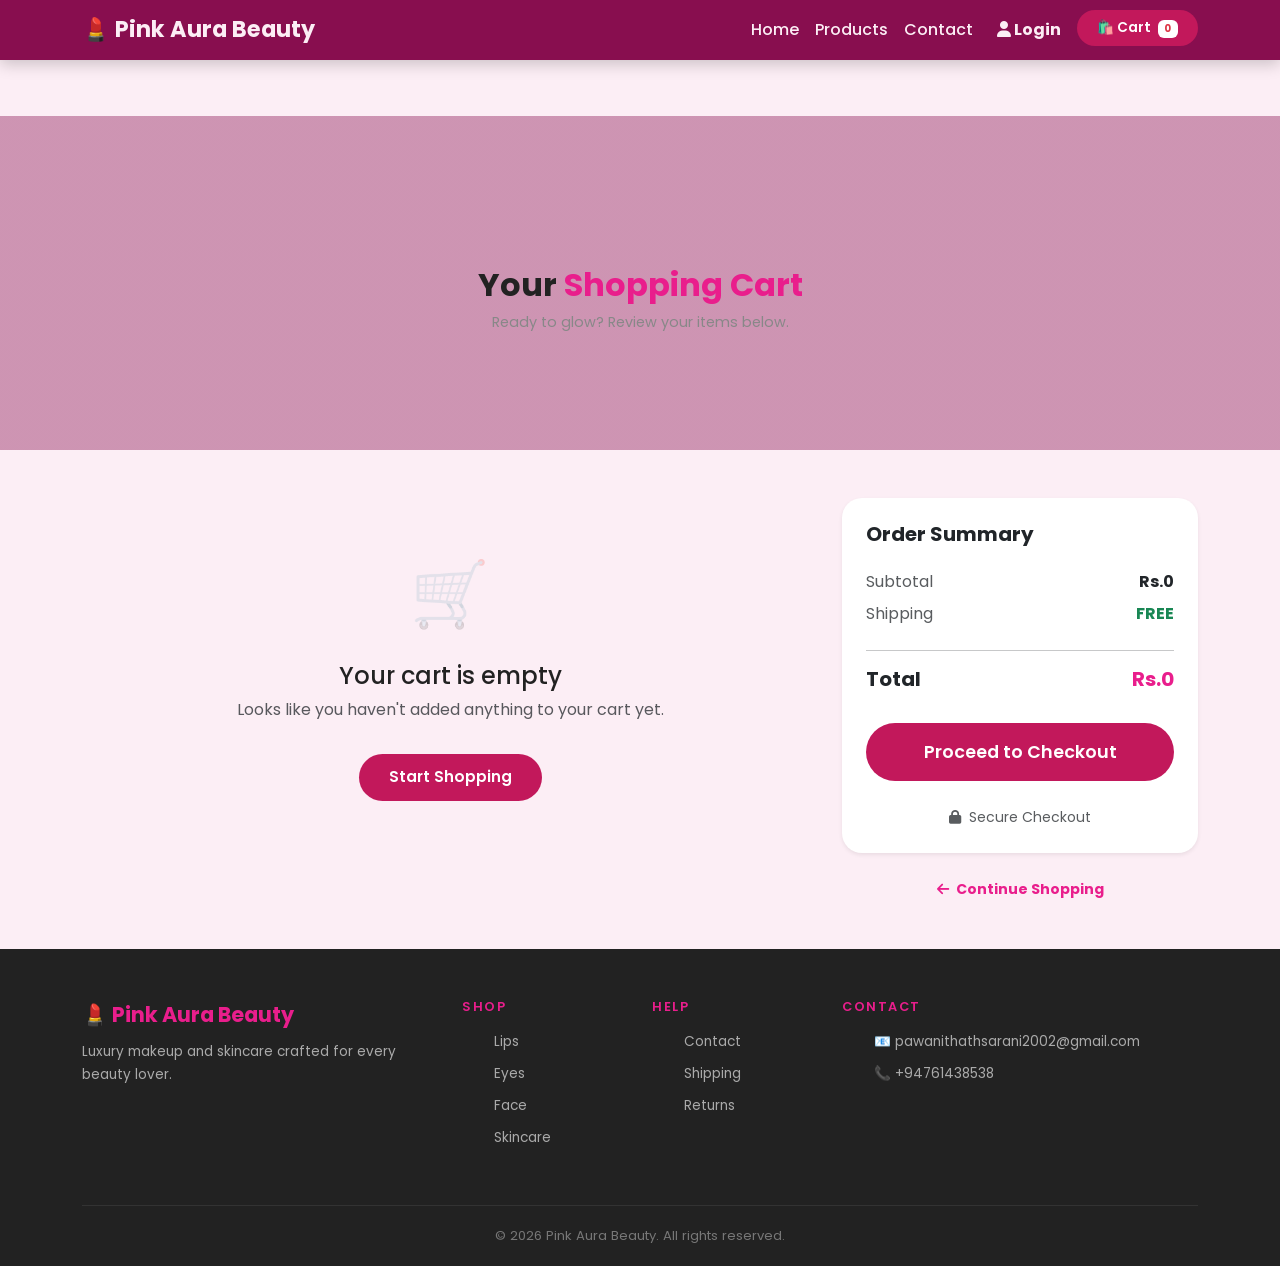
<file: cart.html>
<!DOCTYPE html>
<html lang="en">

<head>
    <meta charset="UTF-8" />
    <meta name="viewport" content="width=device-width, initial-scale=1.0" />
    <meta name="description" content="Review your Pink Aura Beauty shopping cart and proceed to checkout." />
    <title>Shopping Cart | Pink Aura Beauty</title>
    <link href="https://cdn.jsdelivr.net/npm/bootstrap@5.3.2/dist/css/bootstrap.min.css" rel="stylesheet" />
    <link rel="stylesheet" href="https://cdnjs.cloudflare.com/ajax/libs/font-awesome/6.5.0/css/all.min.css" />
    <link rel="stylesheet" href="css/styles.css" />
</head>

<body style="background-color: #fceef5;">

    <!-- NAVBAR -->
    <nav class="navbar navbar-expand-lg sticky-top">
        <div class="container">
            <a class="navbar-brand" href="index.html">💄 Pink Aura Beauty</a>
            <button class="navbar-toggler" type="button" data-bs-toggle="collapse" data-bs-target="#nav">
                <span class="navbar-toggler-icon"></span>
            </button>
            <div class="collapse navbar-collapse" id="nav">
                <ul class="navbar-nav ms-auto mb-2 mb-lg-0">
                    <li class="nav-item"><a class="nav-link" href="index.html">Home</a></li>
                    <li class="nav-item"><a class="nav-link" href="products.html">Products</a></li>
                    <li class="nav-item"><a class="nav-link" href="contact.html">Contact</a></li>
                    <li class="nav-item ms-2">
                        <a href="cart.html" class="btn-pink active" style="padding:8px 20px; font-size:0.85rem;">
                            🛍️ Cart <span id="cartCount" class="badge bg-white text-danger ms-1">0</span>
                        </a>
                    </li>
                </ul>
            </div>
        </div>
    </nav>

    <!-- PAGE HERO -->
    <div class="page-hero text-center"
        style="padding: 150px 0 100px; background: linear-gradient(rgba(136, 14, 79, 0.4), rgba(136, 14, 79, 0.4)), url('https://images.unsplash.com/photo-1512496015851-a90fb38ba796?q=80&w=2000&auto=format&fit=crop'); background-size: cover; background-position: center;">
        <div class="container">
            <h1>Your <span>Shopping Cart</span></h1>
            <p>Ready to glow? Review your items below.</p>
        </div>
    </div>

    <!-- CART CONTENT -->
    <section class="py-5">
        <div class="container">
            <!-- View 1: Cart Items -->
            <div id="cartMainView">
                <div class="row g-4">
                    <!-- Items List -->
                    <div class="col-lg-8">
                        <div id="fullCartItems">
                            <!-- Items injected here by JS -->
                        </div>
                    </div>

                    <!-- Order Summary -->
                    <div class="col-lg-4">
                        <div class="card border-0 shadow-sm p-4" style="border-radius: 20px;">
                            <h5 class="mb-4 fw-bold">Order Summary</h5>
                            <div class="d-flex justify-content-between mb-2">
                                <span class="text-muted">Subtotal</span>
                                <span id="pageSubtotal" class="fw-bold">Rs.0</span>
                            </div>
                            <div class="d-flex justify-content-between mb-2">
                                <span class="text-muted">Shipping</span>
                                <span class="text-success fw-bold">FREE</span>
                            </div>
                            <hr>
                            <div class="d-flex justify-content-between mb-4">
                                <span class="h5 mb-0 fw-bold">Total</span>
                                <span id="pageTotal" class="h5 mb-0 fw-bold text-pink">Rs.0</span>
                            </div>
                            <button class="btn-pink w-100 py-3 mt-2" style="font-size: 1.1rem;"
                                onclick="showCheckout()">Proceed to Checkout</button>
                            <div class="mt-4 text-center">
                                <small class="text-muted"><i class="fas fa-lock me-1"></i> Secure Checkout</small>
                            </div>
                        </div>

                        <div class="mt-4 text-center">
                            <a href="products.html" class="text-pink text-decoration-none small fw-bold">
                                <i class="fas fa-arrow-left me-1"></i> Continue Shopping
                            </a>
                        </div>
                    </div>
                </div>
            </div>

            <!-- View 2: Checkout Form (Initially Hidden) -->
            <div id="checkoutView" class="d-none animate__animated animate__fadeIn">
                <div class="row g-4">
                    <div class="col-lg-8">
                        <div class="card border-0 shadow-sm p-4" style="border-radius: 20px;">
                            <h5 class="mb-4 fw-bold"><i class="fas fa-truck me-2"></i> Shipping Details</h5>
                            <form id="checkoutForm">
                                <div class="row g-3 mb-3">
                                    <div class="col-md-6">
                                        <label class="form-label small fw-600">Full Name *</label>
                                        <input type="text" class="form-control" required style="border-radius: 10px;">
                                    </div>
                                    <div class="col-md-6">
                                        <label class="form-label small fw-600">Phone Number *</label>
                                        <input type="tel" class="form-control" required style="border-radius: 10px;">
                                    </div>
                                </div>
                                <div class="mb-3">
                                    <label class="form-label small fw-600">Delivery Address *</label>
                                    <textarea class="form-control" rows="3" required
                                        style="border-radius: 10px;"></textarea>
                                </div>
                                <div class="row g-3 mb-4">
                                    <div class="col-md-6">
                                        <label class="form-label small fw-600">City *</label>
                                        <input type="text" class="form-control" required style="border-radius: 10px;">
                                    </div>
                                    <div class="col-md-6">
                                        <label class="form-label small fw-600">Postal Code</label>
                                        <input type="text" class="form-control" style="border-radius: 10px;">
                                    </div>
                                </div>

                                <h5 class="mb-4 fw-bold mt-5"><i class="fas fa-credit-card me-2"></i> Payment Method
                                </h5>
                                <div class="payment-options">
                                    <div class="form-check border p-3 mb-2"
                                        style="border-radius: 10px; cursor: pointer;">
                                        <input class="form-check-input ms-0 me-3" type="radio" name="payMethod" id="cod"
                                            checked>
                                        <label class="form-check-label w-100" for="cod">
                                            <strong>Cash on Delivery (COD)</strong>
                                            <div class="small text-muted">Pay when you receive your order.</div>
                                        </label>
                                    </div>
                                    <div class="form-check border p-3 mb-2"
                                        style="border-radius: 10px; cursor: pointer; opacity: 0.6;">
                                        <input class="form-check-input ms-0 me-3" type="radio" name="payMethod"
                                            id="card" disabled>
                                        <label class="form-check-label w-100" for="card">
                                            <strong>Credit / Debit Card</strong>
                                            <div class="small text-muted">Coming soon! Secure online payment.</div>
                                        </label>
                                    </div>
                                </div>
                            </form>
                        </div>
                    </div>

                    <div class="col-lg-4">
                        <div class="card border-0 shadow-sm p-4 sticky-top" style="border-radius: 20px; top: 100px;">
                            <h5 class="mb-4 fw-bold">Confirm Order</h5>
                            <div class="order-preview mb-3" id="checkoutPreview">
                                <!-- Minimal preview here -->
                            </div>
                            <div class="d-flex justify-content-between mb-4 border-top pt-3">
                                <span class="h5 mb-0 fw-bold">Total to Pay</span>
                                <span id="checkoutTotal" class="h5 mb-0 fw-bold text-pink">Rs.0</span>
                            </div>
                            <button class="btn-pink w-100 py-3 mt-2" style="font-size: 1.1rem;"
                                onclick="placeOrder()">Place Order (COD)</button>
                            <button class="btn btn-link text-muted w-100 mt-2 text-decoration-none small"
                                onclick="hideCheckout()">
                                <i class="fas fa-arrow-left me-1"></i> Back to Cart
                            </button>
                        </div>
                    </div>
                </div>
            </div>

            <!-- View 3: Success Message (Initially Hidden) -->
            <div id="orderSuccessView" class="d-none animate__animated animate__fadeInUp">
                <div class="card border-0 shadow-lg p-5 text-center mx-auto"
                    style="border-radius: 30px; max-width: 600px; background: linear-gradient(145deg, #ffffff, #fff5f8);">
                    <div class="order-success-icon-wrap mb-4">
                        <div class="checkmark-circle">
                            <div class="background"></div>
                            <div class="checkmark draw"></div>
                        </div>
                    </div>
                    <h2 class="fw-bold mb-3" style="color: #333;">Order <span class="text-pink">Confirmed!</span></h2>
                    <p class="text-muted mb-4 px-md-5">Thank you for your choice! Your beauty essentials are being
                        prepared with love and will be with you soon.</p>

                    <div class="order-id-box p-3 mb-4 d-inline-block mx-auto"
                        style="background: rgba(233, 30, 140, 0.05); border: 1px dashed #e91e8c; border-radius: 12px;">
                        <span class="text-muted small d-block mb-1">Order Tracking ID</span>
                        <h5 class="mb-0 fw-bold text-pink" id="displayOrderId">#PAB-00000</h5>
                    </div>

                    <div class="success-actions mt-2 d-flex flex-column gap-3 align-items-center">
                        <a href="index.html" class="btn-pink px-5 py-3 w-100"
                            style="font-size: 1.1rem; border-radius: 15px;">Continue Shopping</a>
                    </div>
                </div>
            </div>

        </div>
    </section>


    <!-- FOOTER -->
    <footer>
        <div class="container">
            <div class="row g-4">
                <div class="col-lg-4">
                    <div class="brand">💄 Pink Aura Beauty</div>
                    <p>Luxury makeup and skincare crafted for every beauty lover.</p>
                </div>
                <div class="col-6 col-lg-2">
                    <h6>Shop</h6>
                    <ul>
                        <li><a href="products.html?cat=lips">Lips</a></li>
                        <li><a href="products.html?cat=eyes">Eyes</a></li>
                        <li><a href="products.html?cat=face">Face</a></li>
                        <li><a href="products.html?cat=skincare">Skincare</a></li>
                    </ul>
                </div>
                <div class="col-6 col-lg-2">
                    <h6>Help</h6>
                    <ul>
                        <li><a href="contact.html">Contact</a></li>
                        <li><a href="contact.html">Shipping</a></li>
                        <li><a href="contact.html">Returns</a></li>
                    </ul>
                </div>
                <div class="col-12 col-lg-4">
                    <h6>Contact</h6>
                    <ul>
                        <li><a href="mailto:pawanithathsarani2002@gmail.com">📧 pawanithathsarani2002@gmail.com</a></li>
                        <li><a href="tel:+94761438538">📞 +94761438538</a></li>
                    </ul>
                </div>
            </div>
            <div class="footer-bottom">© 2026 Pink Aura Beauty. All rights reserved.</div>
        </div>
    </footer>

    <!-- Toast for JS feedback -->
    <div class="toast-wrap">
        <div class="my-toast" id="toast">
            <div class="tick">✓</div>
            <span id="toastMsg">Action successful!</span>
        </div>
    </div>

    <!-- Scripts -->
    <script src="https://cdn.jsdelivr.net/npm/bootstrap@5.3.2/dist/js/bootstrap.bundle.min.js"></script>
    <script src="js/script.js"></script>
</body>

</html>
</file>
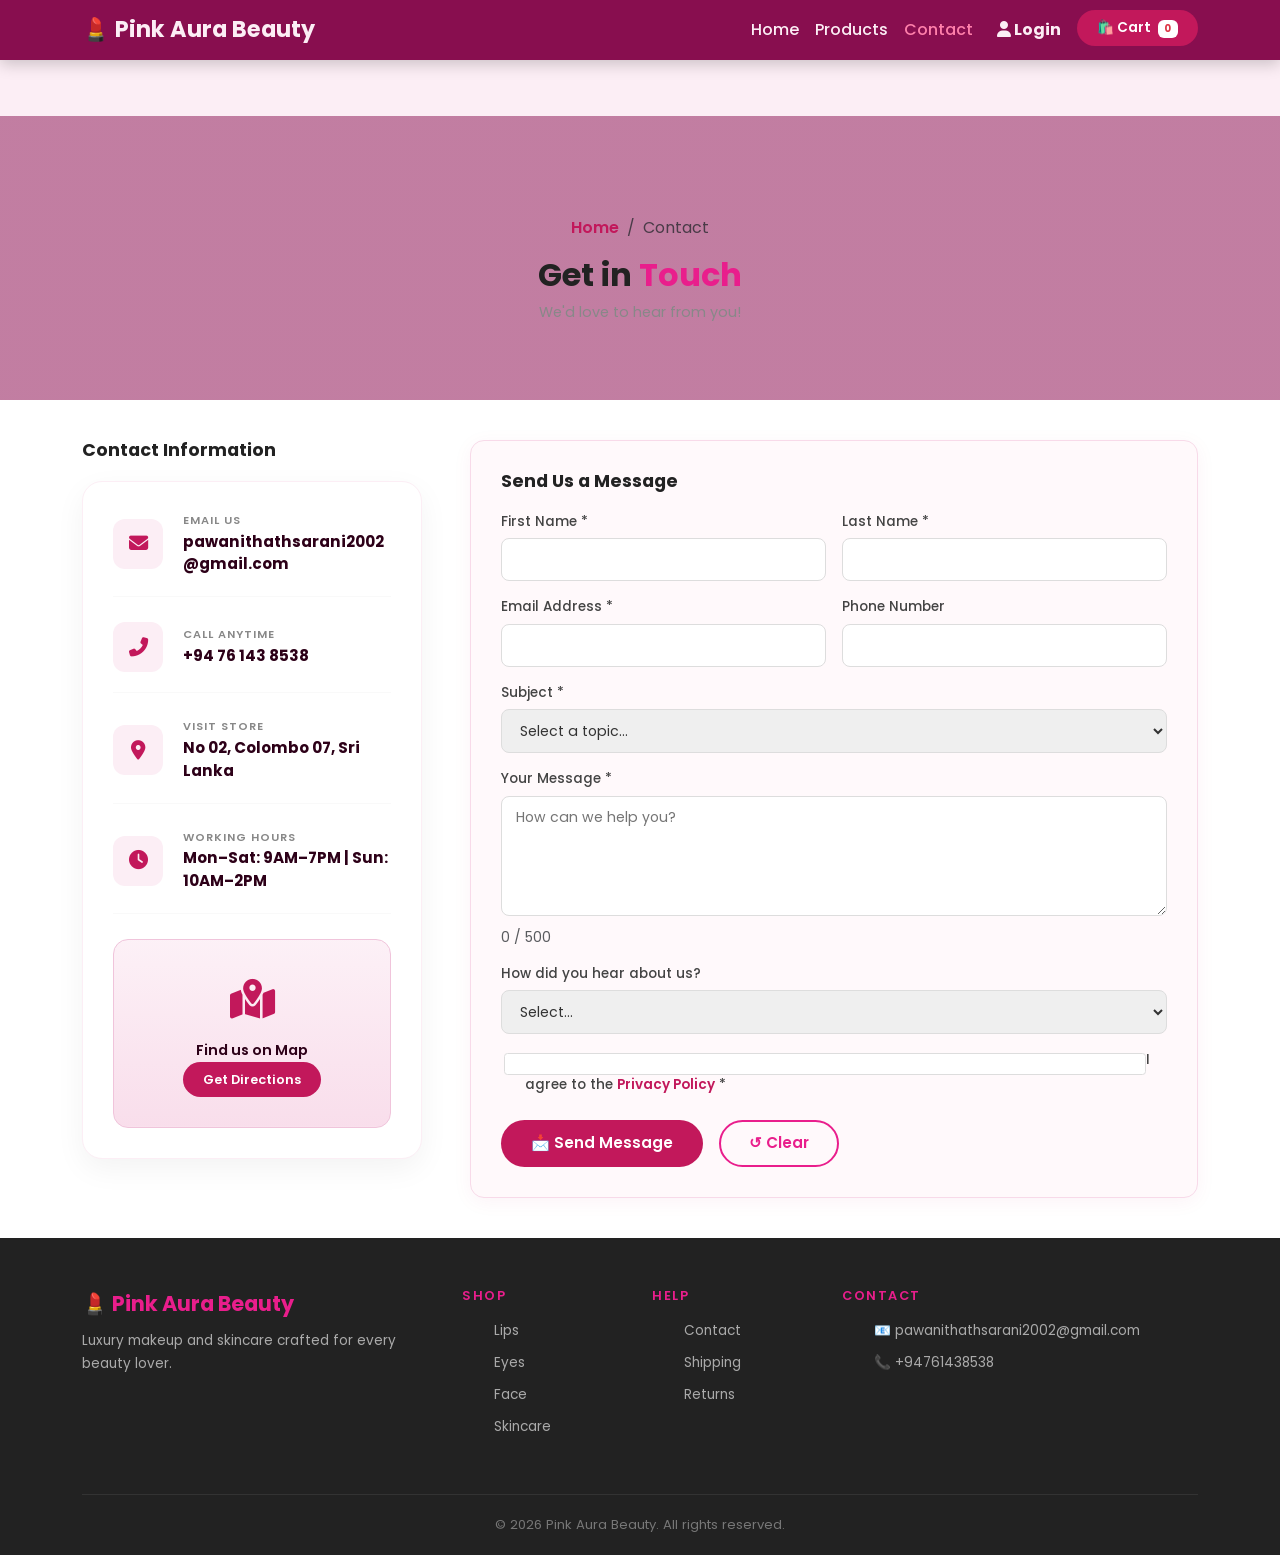
<file: contact.html>
<!DOCTYPE html>
<html lang="en">

<head>
    <meta charset="UTF-8" />
    <meta name="viewport" content="width=device-width, initial-scale=1.0" />
    <meta name="description" content="Contact Pink Aura Beauty – reach our team for orders, questions, or feedback." />
    <title>Contact | Pink Aura Beauty</title>
    <link href="https://cdn.jsdelivr.net/npm/bootstrap@5.3.2/dist/css/bootstrap.min.css" rel="stylesheet" />
    <link rel="stylesheet" href="https://cdnjs.cloudflare.com/ajax/libs/font-awesome/6.5.0/css/all.min.css" />
    <link rel="stylesheet" href="css/styles.css" />
</head>

<body>

    <!-- NAVBAR -->
    <nav class="navbar navbar-expand-lg sticky-top">
        <div class="container">
            <a class="navbar-brand" href="index.html">💄 Pink Aura Beauty</a>
            <button class="navbar-toggler" type="button" data-bs-toggle="collapse" data-bs-target="#nav">
                <span class="navbar-toggler-icon"></span>
            </button>
            <div class="collapse navbar-collapse" id="nav">
                <ul class="navbar-nav ms-auto mb-2 mb-lg-0">
                    <li class="nav-item"><a class="nav-link" href="index.html">Home</a></li>
                    <li class="nav-item"><a class="nav-link" href="products.html">Products</a></li>
                    <li class="nav-item"><a class="nav-link active" href="contact.html">Contact</a></li>
                    <li class="nav-item ms-2">
                        <a href="cart.html" class="btn-pink" style="padding:8px 20px; font-size:0.85rem;">
                            🛍️ Cart <span id="cartCount" class="badge bg-white text-danger ms-1">0</span>
                        </a>

                    </li>
                </ul>
            </div>
        </div>
    </nav>

    <!-- PAGE HERO -->
    <div class="page-hero text-center"
        style="background: linear-gradient(rgba(136, 14, 79, 0.5), rgba(136, 14, 79, 0.5)), url('https://carsoncumberbatch-2023.sgp1.cdn.digitaloceanspaces.com/images/contact/carson-contact-us-hero-image2.jpg'); background-size: cover; background-position: center;">
        <div class="container">
            <nav aria-label="breadcrumb">
                <ol class="breadcrumb justify-content-center">
                    <li class="breadcrumb-item"><a href="index.html" style="color: #c2185b; font-weight: 600;">Home</a>
                    </li>
                    <li class="breadcrumb-item active">Contact</li>
                </ol>
            </nav>
            <h1>Get in <span>Touch</span></h1>
            <p>We'd love to hear from you!</p>
        </div>
    </div>

    <!-- CONTACT SECTION -->
    <section class="contact-section">
        <div class="container">
            <div class="row g-5">

                <!-- Info -->
                <div class="col-lg-4">
                    <h5 style="font-size:1.1rem; font-weight:700; color:#222; margin-bottom:20px;">Contact Information
                    </h5>

                    <div class="contact-info-card">
                        <div class="info-item">
                            <div class="ico-box"><i class="fas fa-envelope"></i></div>
                            <div class="info-text">
                                <small>Email Us</small>
                                <strong>pawanithathsarani2002@gmail.com</strong>
                            </div>
                        </div>
                        <div class="info-item">
                            <div class="ico-box"><i class="fas fa-phone-alt"></i></div>
                            <div class="info-text">
                                <small>Call Anytime</small>
                                <strong>+94 76 143 8538</strong>
                            </div>
                        </div>
                        <div class="info-item">
                            <div class="ico-box"><i class="fas fa-map-marker-alt"></i></div>
                            <div class="info-text">
                                <small>Visit Store</small>
                                <strong>No 02, Colombo 07, Sri Lanka</strong>
                            </div>
                        </div>
                        <div class="info-item">
                            <div class="ico-box"><i class="fas fa-clock"></i></div>
                            <div class="info-text">
                                <small>Working Hours</small>
                                <strong>Mon–Sat: 9AM–7PM | Sun: 10AM–2PM</strong>
                            </div>
                        </div>

                        <!-- Map placeholder -->
                        <div class="map-placeholder-box">
                            <div class="map-icon"><i class="fas fa-map-marked-alt"></i></div>
                            <p class="mb-0">Find us on Map</p>
                            <a href="https://maps.google.com/?q=Colombo+07,+Sri+Lanka" target="_blank" class="view-map-btn">Get Directions</a>
                        </div>
                    </div>
                </div>

                <!-- Form -->
                <div class="col-lg-8">
                    <div class="form-card">
                        <h5 style="font-size:1.1rem; font-weight:700; color:#222; margin-bottom:20px;">Send Us a Message
                        </h5>
                        <form id="contactForm" novalidate>
                            <!-- Name Row -->
                            <div class="row g-3 mb-3">
                                <div class="col-md-6">
                                    <label for="firstName">First Name *</label>
                                    <input type="text" id="firstName">
                                    <div class="error-msg" id="firstNameErr">Please enter your first name.</div>

                                </div>
                                <div class="col-md-6">
                                    <label for="lastName">Last Name *</label>
                                    <input type="text" id="lastName">
                                    <div class="error-msg" id="lastNameErr">Please enter your last name.</div>

                                </div>
                            </div>

                            <!-- Email & Phone -->
                            <div class="row g-3 mb-3">
                                <div class="col-md-6">
                                    <label for="email">Email Address *</label>
                                    <input type="email" id="email">
                                    <div class="error-msg" id="emailErr">Please enter a valid email.</div>

                                </div>
                                <div class="col-md-6">
                                    <label for="phone">Phone Number</label>
                                    <input type="tel" id="phone">
                                </div>
                            </div>

                            <!-- Subject -->
                            <div class="mb-3">
                                <label for="subject">Subject *</label>
                                <select id="subject">
                                    <option value="">Select a topic...</option>

                                    <option value="order">Order Inquiry</option>
                                    <option value="product">Product Question</option>
                                    <option value="return">Return / Refund</option>
                                    <option value="shipping">Shipping Info</option>
                                    <option value="other">Other</option>
                                </select>
                                <div class="error-msg" id="subjectErr">Please select a subject.</div>
                            </div>

                            <!-- Message -->
                            <div class="mb-3">
                                <label for="message">Your Message *</label>
                                <textarea id="message" placeholder="How can we help you?"></textarea>
                                <div class="d-flex justify-content-between">
                                    <div class="error-msg" id="messageErr">Message must be at least 10 characters.</div>
                                    <small id="charCount" class="text-muted mt-1">0 / 500</small>
                                </div>


                            </div>

                            <!-- How did you hear -->
                            <div class="mb-3">
                                <label for="hearAbout">How did you hear about us?</label>
                                <select id="hearAbout">
                                    <option>Select...</option>
                                    <option value="instagram">Instagram</option>
                                    <option value="tiktok">TikTok</option>
                                    <option value="friend">Friend / Family</option>
                                    <option value="google">Google</option>
                                    <option value="other">Other</option>
                                </select>
                            </div>
                            <!-- Privacy checkbox -->
                            <div class="form-check mb-4">
                                <input class="form-check-input" type="checkbox" id="privacyCheck" />
                                <label class="form-check-label small" for="privacyCheck">
                                    I agree to the <a href="#" style="color: #c2185b; font-weight: 600;">Privacy
                                        Policy</a> *
                                </label>
                                <div class="error-msg" id="privacyErr">You must agree to the Privacy Policy.</div>

                            </div>
                            <!-- Buttons -->
                            <div class="d-flex gap-3 flex-wrap">
                                <button type="submit" class="btn-pink" id="submitBtn">📩 Send Message</button>
                                <button type="button" class="btn-outline" onclick="clearForm()">↺ Clear</button>
                            </div>

                            <!-- Success Message -->
                            <div id="successMsg"
                                class="alert alert-success d-none mt-4 animate__animated animate__fadeIn"
                                style="background-color: #d1e7dd; color: #0f5132; border-color: #badbcc; border-radius: 10px; padding: 15px;">
                                <i class="fas fa-check-circle me-2"></i> <strong>Success!</strong> Your message has been
                                sent successfully.
                            </div>


                        </form>
                    </div>
                </div>
            </div>
        </div>
    </section>

    <!-- FOOTER -->
    <footer>
        <div class="container">
            <div class="row g-4">
                <div class="col-lg-4">
                    <div class="brand">💄 Pink Aura Beauty</div>
                    <p>Luxury makeup and skincare crafted for every beauty lover.</p>
                </div>
                <div class="col-6 col-lg-2">
                    <h6>Shop</h6>
                    <ul>
                        <li><a href="products.html?cat=lips">Lips</a></li>
                        <li><a href="products.html?cat=eyes">Eyes</a></li>
                        <li><a href="products.html?cat=face">Face</a></li>
                        <li><a href="products.html?cat=skincare">Skincare</a></li>
                    </ul>
                </div>
                <div class="col-6 col-lg-2">
                    <h6>Help</h6>
                    <ul>
                        <li><a href="contact.html">Contact</a></li>
                        <li><a href="contact.html">Shipping</a></li>
                        <li><a href="contact.html">Returns</a></li>
                    </ul>
                </div>
                <div class="col-12 col-lg-4">
                    <h6>Contact</h6>
                    <ul>
                        <li><a href="mailto:pawanithathsarani2002@gmail.com">📧 pawanithathsarani2002@gmail.com</a></li>
                        <li><a href="tel:+94761438538">📞 +94761438538</a></li>
                    </ul>
                </div>
            </div>
            <div class="footer-bottom">© 2026 Pink Aura Beauty. All rights reserved.</div>
        </div>
    </footer>

    <!-- Cart Modal -->
    <div class="modal fade" id="cartModal" tabindex="-1">
        <div class="modal-dialog modal-dialog-centered">
            <div class="modal-content">
                <div class="modal-header">
                    <h5 class="modal-title">Your 🛍️ Shopping Cart</h5>
                    <button type="button" class="btn-close" data-bs-dismiss="modal"></button>
                </div>
                <div class="modal-body">
                    <div id="cartItems">
                        <!-- Items injected here -->
                    </div>
                    <div class="cart-summary">
                        <div class="cart-total-row">
                            <span>Subtotal</span>
                            <span id="cartSubtotal">Rs.0</span>
                        </div>
                        <div class="cart-total-row">
                            <span>Shipping</span>
                            <span>FREE</span>
                        </div>
                        <div class="cart-total-row grand-total">
                            <span>Total</span>
                            <span id="cartTotal">Rs.0</span>
                        </div>
                    </div>
                    <button class="btn-pink w-100 mt-3">Proceed to Checkout</button>
                </div>
            </div>
        </div>
    </div>


    <script src="https://cdn.jsdelivr.net/npm/bootstrap@5.3.2/dist/js/bootstrap.bundle.min.js"></script>
    <script src="js/script.js"></script>
</body>


</html>
</file>
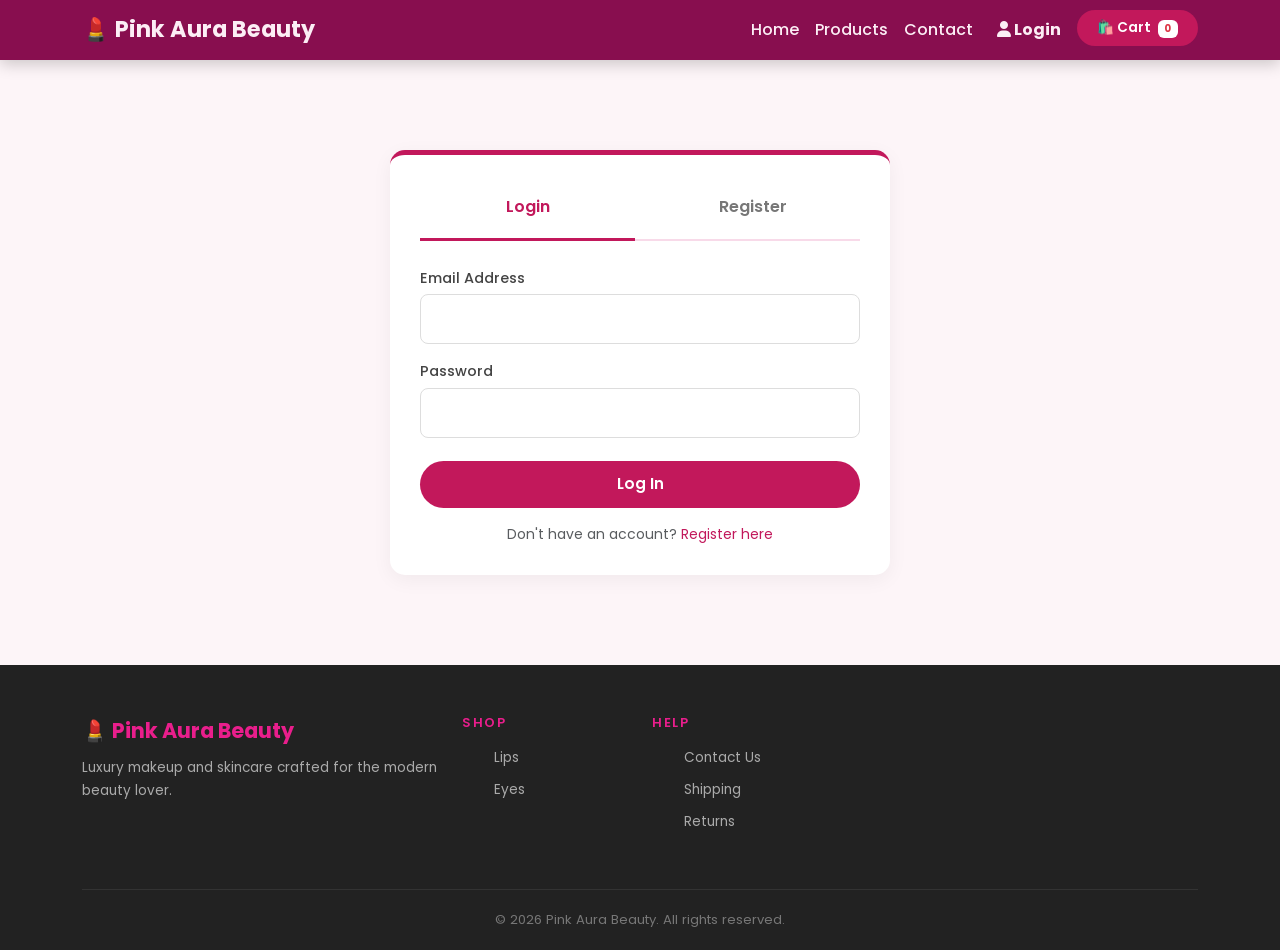
<file: login.html>
<!DOCTYPE html>
<html lang="en">

<head>
    <meta charset="UTF-8" />
    <meta name="viewport" content="width=device-width, initial-scale=1.0" />
    <meta name="description" content="Login or Register to Pink Aura Beauty to start shopping." />
    <title>Login | Pink Aura Beauty</title>
    <link href="https://cdn.jsdelivr.net/npm/bootstrap@5.3.2/dist/css/bootstrap.min.css" rel="stylesheet" />
    <link rel="stylesheet" href="https://cdnjs.cloudflare.com/ajax/libs/font-awesome/6.5.0/css/all.min.css" />
    <link rel="stylesheet" href="css/styles.css" />
    <style>
        .auth-container {
            max-width: 500px;
            margin: 50px auto;
            background: #fff;
            padding: 30px;
            border-radius: 15px;
            box-shadow: 0 5px 20px rgba(0, 0, 0, 0.05);
            border-top: 5px solid #c2185b;
        }

        .auth-tabs {
            display: flex;
            gap: 10px;
            margin-bottom: 25px;
            border-bottom: 2px solid #f8dae9;
            padding-bottom: 10px;
        }

        .auth-tab {
            flex: 1;
            text-align: center;
            padding: 10px;
            cursor: pointer;
            font-weight: 600;
            color: #777;
            transition: 0.3s;
        }

        .auth-tab.active {
            color: #c2185b;
            border-bottom: 3px solid #c2185b;
            margin-bottom: -12px;
        }

        .auth-form {
            display: none;
        }

        .auth-form.active {
            display: block;
            animation: fadeIn 0.4s ease;
        }

        @keyframes fadeIn {
            from {
                opacity: 0;
                transform: translateY(10px);
            }

            to {
                opacity: 1;
                transform: translateY(0);
            }
        }

        .auth-form label {
            font-weight: 500;
            margin-bottom: 5px;
            font-size: 0.9rem;
            color: #444;
        }

        .auth-form input {
            width: 100%;
            padding: 12px;
            margin-bottom: 15px;
            border: 1px solid #ddd;
            border-radius: 8px;
            transition: 0.3s;
        }

        .auth-form input:focus {
            outline: none;
            border-color: #c2185b;
            box-shadow: 0 0 0 3px rgba(194, 24, 91, 0.1);
        }

        .error-msg-auth {
            color: #d32f2f;
            font-size: 0.8rem;
            margin-top: -10px;
            margin-bottom: 10px;
            display: none;
        }
    </style>
</head>

<body style="background: #fdf5f8;">

    <!-- NAVBAR -->
    <nav class="navbar navbar-expand-lg sticky-top bg-white">
        <div class="container">
            <a class="navbar-brand" href="index.html">💄 Pink Aura Beauty</a>
            <button class="navbar-toggler" type="button" data-bs-toggle="collapse" data-bs-target="#nav">
                <span class="navbar-toggler-icon"></span>
            </button>
            <div class="collapse navbar-collapse" id="nav">
                <ul class="navbar-nav ms-auto mb-2 mb-lg-0">
                    <li class="nav-item"><a class="nav-link" href="index.html">Home</a></li>
                    <li class="nav-item"><a class="nav-link" href="products.html">Products</a></li>
                    <li class="nav-item"><a class="nav-link" href="contact.html">Contact</a></li>
                    <li class="nav-item ms-2">
                        <a href="cart.html" class="btn-pink" style="padding:8px 20px; font-size:0.85rem;">
                            🛍️ Cart <span id="cartCount" class="badge bg-white text-danger ms-1">0</span>
                        </a>
                    </li>
                </ul>
            </div>
        </div>
    </nav>

    <!-- AUTH SECTION -->
    <section>
        <div class="container">
            <div class="auth-container">
                <div class="auth-tabs">
                    <div class="auth-tab active" onclick="switchTab('login')">Login</div>
                    <div class="auth-tab" onclick="switchTab('register')">Register</div>
                </div>

                <!-- Alert Message -->
                <div id="authAlert" class="alert alert-warning d-none" style="font-size:0.9rem;">
                    You need to be logged in to add products to your cart.
                </div>

                <!-- Login Form -->
                <form id="loginForm" class="auth-form active" onsubmit="handleLogin(event)">
                    <label for="loginEmail">Email Address</label>
                    <input type="email" id="loginEmail"> <label for="loginPassword">Password</label>
                    <input type="password" id="loginPassword">

                    <div id="loginError" class="error-msg-auth">Invalid email or password.</div>

                    <button type="submit" class="btn-pink w-100 mt-2">Log In</button>
                    <div class="text-center mt-3 small text-muted">
                        Don't have an account? <a href="#" onclick="switchTab('register')"
                            style="color:#c2185b;">Register here</a>
                    </div>
                </form>

                <!-- Register Form -->
                <form id="registerForm" class="auth-form" onsubmit="handleRegister(event)">
                    <label for="regName">Full Name</label>
                    <input type="text" id="regName" required>

                    <label for="regEmail">Email Address</label>
                    <input type="email" id="regEmail" required>

                    <label for="regPhone">Phone Number</label>
                    <input type="tel" id="regPhone" required>

                    <label for="regAddress">Address</label>
                    <input type="text" id="regAddress" required>

                    <label for="regPassword">Password</label>
                    <input type="password" id="regPassword" required>

                    <div id="regError" class="error-msg-auth" style="display:none; margin-bottom:10px;"></div>

                    <button type="submit" class="btn-pink w-100 mt-2">Create Account</button>
                    <div class="text-center mt-3 small text-muted">
                        Already have an account? <a href="#" onclick="switchTab('login')" style="color:#c2185b;">Log in
                            here</a>
                    </div>
                </form>
            </div>
        </div>
    </section>

    <!-- FOOTER -->
    <footer>
        <div class="container">
            <div class="row g-4">
                <div class="col-lg-4">
                    <div class="brand">💄 Pink Aura Beauty</div>
                    <p>Luxury makeup and skincare crafted for the modern beauty lover.</p>
                </div>
                <!-- Mini sitemap... shortened for brevity -->
                <div class="col-6 col-lg-2">
                    <h6>Shop</h6>
                    <ul>
                        <li><a href="products.html?cat=lips">Lips</a></li>
                        <li><a href="products.html?cat=eyes">Eyes</a></li>
                    </ul>
                </div>
                <div class="col-6 col-lg-2">
                    <h6>Help</h6>
                    <ul>
                        <li><a href="contact.html">Contact Us</a></li>
                        <li><a href="contact.html">Shipping</a></li>
                        <li><a href="contact.html">Returns</a></li>
                    </ul>
                </div>
            </div>
            <div class="footer-bottom">© 2026 Pink Aura Beauty. All rights reserved.</div>
        </div>
    </footer>

    <script src="https://cdn.jsdelivr.net/npm/bootstrap@5.3.2/dist/js/bootstrap.bundle.min.js"></script>
    <script src="js/script.js"></script>
    <script>
        // Tab Switching Logic
        function switchTab(tab) {
            document.querySelectorAll('.auth-tab').forEach(t => t.classList.remove('active'));
            document.querySelectorAll('.auth-form').forEach(f => f.classList.remove('active'));

            if (tab === 'login') {
                document.querySelectorAll('.auth-tab')[0].classList.add('active');
                document.getElementById('loginForm').classList.add('active');
            } else {
                document.querySelectorAll('.auth-tab')[1].classList.add('active');
                document.getElementById('registerForm').classList.add('active');
            }
        }

        // Show alert if coming from "Must login" redirect
        const urlParams = new URLSearchParams(window.location.search);
        if (urlParams.get('msg') === 'login_required') {
            document.getElementById('authAlert').classList.remove('d-none');
        }
    </script>
</body>

</html>
</file>
<file: css/styles.css>
/* Google Font */
@import url('https://fonts.googleapis.com/css2?family=Poppins:wght@300;400;500;600;700&display=swap');

/* ---- Reset ---- */
* {
    margin: 0;
    padding: 0;
    box-sizing: border-box;
}

body {
    font-family: 'Poppins', sans-serif;
    background-color: #fceef5;
    /* Slightly darker muted rose background */
    color: #222;
}

a {
    text-decoration: none;
    color: inherit;
}

img {
    max-width: 100%;
}

/* ---- Navbar ---- */
.navbar {
    background-color: #880e4f !important;
    /* Rich deep berry (lighter than before) */
    box-shadow: 0 4px 15px rgba(0, 0, 0, 0.2);
}

.navbar-brand {
    font-size: 1.4rem;
    font-weight: 700;
    color: #fceef5 !important;
    /* Light rose for contrast */
}

.nav-link {
    color: #fceef5 !important;
    /* Light rose */
    font-weight: 500;
}

.nav-link:hover,
.nav-link.active {
    color: #ff80ab !important;
    /* Brighter pink for active state */
}

.navbar-toggler {
    border-color: rgba(252, 238, 245, 0.5);
}

.navbar-toggler-icon {
    filter: invert(1) brightness(2);
    /* Make icon white/light */
}

/* ---- Hero ---- */
.hero {
    background: linear-gradient(135deg, #ffe4f0, #fce4ec);
    padding: 80px 0;
    text-align: center;
    background-size: cover;
    background-position: center;
    position: relative;
}

.hero-main {
    background: linear-gradient(rgba(136, 14, 79, 0.4), rgba(136, 14, 79, 0.4)), url('https://media.istockphoto.com/id/1385314008/photo/beauty-model-face-make-up-with-beige-lipstick-and-perfect-eyeliner-woman-skin-and-lips-care.jpg?s=1024x1024&w=is&k=20&c=cKASFaK6R2ioX1J_QPWXnoR-81m_D3zail90fknQUAY=');
    background-size: cover;
    background-position: center;
}

.hero-1 {
    background: linear-gradient(rgba(136, 14, 79, 0.3), rgba(136, 14, 79, 0.3)), url('https://images.unsplash.com/photo-1598440947619-2c35fc9aa908?q=80&w=1600&auto=format&fit=crop');
    background-size: cover;
    background-position: center;
}

.hero-2 {
    background: linear-gradient(rgba(136, 14, 79, 0.4), rgba(136, 14, 79, 0.4)), url('https://images.unsplash.com/photo-1516975080664-ed2fc6a32937?q=80&w=1600&auto=format&fit=crop');
    background-size: cover;
    background-position: center;
}


.hero h1 {
    font-size: 2.8rem;
    font-weight: 700;
    color: #222;
    margin-bottom: 15px;
}

.hero h1 span {
    color: #e91e8c;
}

.hero p {
    font-size: 1rem;
    color: #666;
    max-width: 500px;
    margin: 0 auto 25px;
}

/* ---- Buttons ---- */
.btn-pink {
    background-color: #c2185b;
    /* Darker berry pink */
    color: #fff;
    border: none;
    padding: 12px 30px;
    border-radius: 30px;
    font-size: 0.95rem;
    font-weight: 600;
    cursor: pointer;
    transition: background 0.3s;
    display: inline-block;
}

.btn-pink:hover {
    background-color: #880e4f;
    /* Even darker berry */
    color: #fff;
}

.btn-outline {
    background: transparent;
    border: 2px solid #e91e8c;
    color: #e91e8c;
    padding: 10px 28px;
    border-radius: 30px;
    font-size: 0.95rem;
    font-weight: 600;
    cursor: pointer;
    transition: all 0.3s;
    display: inline-block;
}

.btn-outline:hover {
    background-color: #e91e8c;
    color: #fff;
    box-shadow: 0 4px 12px rgba(233, 30, 140, 0.2);
}

.hero .btn-outline {
    border-color: #fff;
    color: #fff;
}

.hero .btn-outline:hover {
    background-color: #fff;
    color: #e91e8c;
}

/* ---- Section ---- */
section {
    padding: 40px 0;
}

.section-title {
    font-size: 2.2rem;
    font-weight: 700;
    color: #333;
    text-align: center;
    margin-bottom: 5px;
}

.section-title span {
    color: #c2185b;
    /* Darker berry pink */
}

.section-sub {
    text-align: center;
    color: #888;
    font-size: 0.9rem;
    margin-bottom: 35px;
}

/* ---- Category Cards ---- */
.category-card {
    background: #fff;
    border: 1px solid #f0c4db;
    border-radius: 12px;
    padding: 25px 15px;
    text-align: center;
    transition: all 0.3s;
    cursor: pointer;
}

.category-card:hover {
    border-color: #e91e8c;
    box-shadow: 0 10px 25px rgba(233, 30, 140, 0.15);
    transform: translateY(-8px);
}

.category-card .icon {
    font-size: 2.2rem;
    margin-bottom: 10px;
}

.category-card h5 {
    font-size: 0.95rem;
    font-weight: 600;
    color: #333;
    margin: 0;
}

.category-card small {
    color: #aaa;
    font-size: 0.78rem;
}

/* ---- Product Cards ---- */
.product-card {
    background: #fff;
    border: 1px solid #eee;
    border-radius: 12px;
    overflow: hidden;
    transition: all 0.3s;
}

.product-card:hover {
    box-shadow: 0 8px 25px rgba(0, 0, 0, 0.1);
    transform: translateY(-4px);
}

.product-card .product-img {
    background: #fce4ec;
    height: 180px;
    display: flex;
    align-items: center;
    justify-content: center;
    font-size: 4.5rem;
    position: relative;
}

.product-card .badge {
    position: absolute;
    top: 10px;
    left: 10px;
    font-size: 0.7rem;
    padding: 4px 10px;
    border-radius: 20px;
}

.product-card .product-body {
    padding: 14px;
}

.product-card .cat-tag {
    font-size: 0.72rem;
    color: #e91e8c;
    font-weight: 600;
    text-transform: uppercase;
    letter-spacing: 1px;
}

.product-card h5 {
    font-size: 0.92rem;
    font-weight: 600;
    color: #222;
    margin: 4px 0 6px;
}

.product-card .stars {
    color: #f4a92a;
    font-size: 0.78rem;
    margin-bottom: 10px;
}

.product-card .stars span {
    color: #999;
    font-size: 0.75rem;
    margin-left: 4px;
}

.product-card .price {
    font-size: 1.05rem;
    font-weight: 700;
    color: #e91e8c;
}

.product-card .old-price {
    font-size: 0.82rem;
    color: #bbb;
    text-decoration: line-through;
    margin-left: 6px;
}

.product-card .add-btn {
    background: #fce4ec;
    border: none;
    color: #e91e8c;
    font-size: 0.8rem;
    font-weight: 600;
    padding: 6px 14px;
    border-radius: 20px;
    cursor: pointer;
    transition: all 0.3s;
    font-family: 'Poppins', sans-serif;
}

.product-card .add-btn:hover {
    background: #e91e8c;
    color: #fff;
}

/* ---- Filter Tabs ---- */
.filter-tabs {
    display: flex;
    flex-wrap: wrap;
    gap: 8px;
    justify-content: center;
    margin-bottom: 30px;
}

.filter-tab {
    background: #fff;
    border: 1px solid #ddd;
    color: #666;
    padding: 7px 18px;
    border-radius: 25px;
    font-size: 0.85rem;
    font-weight: 500;
    cursor: pointer;
    transition: all 0.3s;
    font-family: 'Poppins', sans-serif;
}

.filter-tab:hover {
    border-color: #e91e8c;
    color: #e91e8c;
}

.filter-tab.active {
    background: #e91e8c;
    border-color: #e91e8c;
    color: #fff;
}

/* ---- Testimonials ---- */
.testimonial-card {
    background: #fff;
    border: 1px solid #f0c4db;
    border-radius: 12px;
    padding: 24px;
}

.testimonial-card p {
    font-size: 0.9rem;
    color: #555;
    font-style: italic;
    margin-bottom: 15px;
    line-height: 1.7;
}

.testimonial-card .author {
    display: flex;
    align-items: center;
    gap: 10px;
}

.testimonial-card .avatar {
    width: 42px;
    height: 42px;
    background: #fce4ec;
    border-radius: 50%;
    display: flex;
    align-items: center;
    justify-content: center;
    font-size: 1.2rem;
}

.testimonial-card .author strong {
    font-size: 0.88rem;
    color: #333;
    display: block;
}

.testimonial-card .author small {
    font-size: 0.76rem;
    color: #aaa;
}

/* ---- Newsletter ---- */
.newsletter-section {
    background: linear-gradient(135deg, #e91e8c, #c2185b);
    padding: 60px 0;
    text-align: center;
    color: #fff;
}

.newsletter-section h2 {
    font-size: 1.8rem;
    font-weight: 700;
    margin-bottom: 10px;
}

.newsletter-section p {
    font-size: 0.92rem;
    opacity: 0.9;
    margin-bottom: 20px;
}

.newsletter-form {
    display: flex;
    gap: 10px;
    justify-content: center;
    flex-wrap: wrap;
    max-width: 480px;
    margin: 0 auto;
}

.newsletter-form input {
    flex: 1;
    padding: 12px 20px;
    border: none;
    border-radius: 30px;
    font-size: 0.9rem;
    outline: none;
    min-width: 200px;
    font-family: 'Poppins', sans-serif;
}

.newsletter-form button {
    background: #fff;
    color: #e91e8c;
    border: none;
    padding: 12px 24px;
    border-radius: 30px;
    font-size: 0.9rem;
    font-weight: 700;
    cursor: pointer;
    font-family: 'Poppins', sans-serif;
}

/* ---- Contact Form ---- */
.contact-section {
    background: #fff;
}

.contact-info h5 {
    font-size: 1rem;
    font-weight: 600;
    color: #222;
    margin-bottom: 20px;
}

.info-item {
    display: flex;
    align-items: flex-start;
    gap: 12px;
    margin-bottom: 18px;
}

.info-item .ico {
    width: 42px;
    height: 42px;
    background: #fce4ec;
    border-radius: 10px;
    display: flex;
    align-items: center;
    justify-content: center;
    font-size: 1.2rem;
    flex-shrink: 0;
}

.info-item strong {
    font-size: 0.88rem;
    color: #222;
    display: block;
}

.info-item span {
    font-size: 0.82rem;
    color: #888;
}

.form-card {
    background: #fff9fb;
    /* Soft berry tint instead of pure white */
    border: 1px solid #f8dae9;
    border-radius: 14px;
    padding: 30px;
    box-shadow: 0 4px 20px rgba(194, 24, 91, 0.05);
}

.form-card label {
    font-size: 0.85rem;
    font-weight: 500;
    color: #444;
    margin-bottom: 6px;
    display: block;
}

.form-card input,
.form-card select,
.form-card textarea {
    width: 100%;
    border: 1px solid #ddd;
    border-radius: 8px;
    padding: 10px 14px;
    font-size: 0.88rem;
    font-family: 'Poppins', sans-serif;
    color: #333;
    outline: none;
    transition: border 0.3s;
}

.form-card input:focus,
.form-card select:focus,
.form-card textarea:focus {
    border-color: #e91e8c;
}

.form-card input.error,
.form-card select.error,
.form-card textarea.error {
    border-color: #e53935;
}

.form-card .error-msg {
    color: #e53935;
    font-size: 0.78rem;
    margin-top: 4px;
    display: none;
}

.form-card .error-msg.show {
    display: block;
}

.form-card textarea {
    resize: vertical;
    height: 120px;
}

/* Success Message Animation */
#successMsg.animate__fadeIn {
    animation: fadeIn 0.4s ease-out;
}

@keyframes fadeIn {
    from {
        opacity: 0;
        transform: translateY(-10px);
    }

    to {
        opacity: 1;
        transform: translateY(0);
    }
}


/* ---- Footer ---- */
footer {
    background: #222;
    color: #ccc;
    padding: 50px 0 20px;
}

footer .brand {
    font-size: 1.3rem;
    font-weight: 700;
    color: #e91e8c;
    margin-bottom: 10px;
}

footer p {
    font-size: 0.85rem;
    line-height: 1.7;
    color: #aaa;
}

footer h6 {
    font-size: 0.8rem;
    font-weight: 600;
    letter-spacing: 1.5px;
    text-transform: uppercase;
    color: #e91e8c;
    margin-bottom: 15px;
}

footer ul {
    list-style: none;
}

footer ul li {
    margin-bottom: 8px;
}

footer ul a {
    color: #aaa;
    font-size: 0.85rem;
    transition: color 0.3s;
}

footer ul a:hover {
    color: #e91e8c;
}

.footer-bottom {
    border-top: 1px solid #333;
    padding-top: 20px;
    margin-top: 40px;
    text-align: center;
    font-size: 0.82rem;
    color: #777;
}

/* ---- Page Hero (Products & Contact) ---- */
.page-hero {
    background: linear-gradient(rgba(136, 14, 79, 0.5), rgba(136, 14, 79, 0.5)), url('https://images.unsplash.com/photo-1483985988355-763728e1935b?q=80&w=1600&auto=format&fit=crop');
    background-size: cover;
    background-position: center;
    padding: 100px 0 60px;
    margin-top: 56px;
}

.page-hero h1 {
    font-size: 2rem;
    font-weight: 700;
    color: #222;
}

.page-hero h1 span {
    color: #e91e8c;
}

.page-hero p {
    color: #888;
    font-size: 0.9rem;
}

/* ---- Modal ---- */
.modal-content {
    border-radius: 14px;
    border: none;
}

.modal-header {
    background: #fce4ec;
    border-bottom: 1px solid #f0c4db;
}

.modal-title {
    font-weight: 600;
    font-size: 1rem;
    color: #c2185b;
}

.modal-img {
    background: #fce4ec;
    border-radius: 12px;
    height: 200px;
    display: flex;
    align-items: center;
    justify-content: center;
    font-size: 5rem;
    margin-bottom: 15px;
}

.modal-price {
    font-size: 1.4rem;
    font-weight: 700;
    color: #e91e8c;
}

.shade-dot {
    width: 24px;
    height: 24px;
    border-radius: 50%;
    display: inline-block;
    border: 2px solid transparent;
    cursor: pointer;
    transition: transform 0.2s;
}

.shade-dot:hover,
.shade-dot.active {
    border-color: #333;
    transform: scale(1.2);
}

.qty-box {
    display: flex;
    align-items: center;
    gap: 8px;
}

.qty-box button {
    width: 32px;
    height: 32px;
    border: 1px solid #ddd;
    background: #f9f9f9;
    border-radius: 6px;
    cursor: pointer;
    font-size: 1rem;
    display: flex;
    align-items: center;
    justify-content: center;
}

.qty-box input {
    width: 50px;
    text-align: center;
    border: 1px solid #ddd;
    border-radius: 6px;
    padding: 5px;
    font-size: 0.9rem;
    font-family: 'Poppins', sans-serif;
}

/* ---- Toast ---- */
.toast-wrap {
    position: fixed;
    bottom: 25px;
    right: 25px;
    z-index: 9999;
}

.my-toast {
    background: #222;
    color: #fff;
    padding: 12px 20px;
    border-radius: 10px;
    font-size: 0.88rem;
    display: flex;
    align-items: center;
    gap: 10px;
    opacity: 0;
    transform: translateY(20px);
    transition: all 0.35s;
    min-width: 230px;
    box-shadow: 0 4px 20px rgba(0, 0, 0, 0.2);
}

.my-toast.show {
    opacity: 1;
    transform: translateY(0);
}

.my-toast .tick {
    background: #e91e8c;
    width: 26px;
    height: 26px;
    border-radius: 50%;
    display: flex;
    align-items: center;
    justify-content: center;
    font-size: 0.8rem;
    flex-shrink: 0;
}

/* ---- Cart Modal ---- */
.cart-item {
    display: flex;
    align-items: center;
    gap: 15px;
    padding: 15px 0;
    border-bottom: 1px solid #eee;
}

.cart-item-img {
    width: 60px;
    height: 60px;
    object-fit: cover;
    border-radius: 8px;
    background: #fce4ec;
}

.cart-item-info {
    flex: 1;
}

.cart-item-info h6 {
    margin: 0;
    font-size: 0.9rem;
    font-weight: 600;
}

.cart-item-info .price {
    font-size: 0.85rem;
    color: #e91e8c;
    font-weight: 700;
}

.cart-qty-ctrl {
    display: flex;
    align-items: center;
    gap: 10px;
}

.cart-qty-ctrl button {
    width: 24px;
    height: 24px;
    background: #eee !important;
    border: none !important;
    border-radius: 4px;
    font-size: 0.8rem;
    display: flex;
    align-items: center;
    justify-content: center;
    cursor: pointer;
    padding: 0;
    color: #333;
}

.cart-qty-ctrl span {
    font-size: 0.9rem;
    min-width: 20px;
    text-align: center;
}

.remove-item {
    color: #bbb;
    cursor: pointer;
    font-size: 1.1rem;
    transition: color 0.2s;
}

.remove-item:hover {
    color: #e53935;
}

.cart-summary {
    background: #fcfcfc;
    padding: 15px;
    border-radius: 10px;
    margin-top: 15px;
}

.cart-total-row {
    display: flex;
    justify-content: space-between;
    margin-bottom: 5px;
    font-size: 0.9rem;
}

.cart-total-row.grand-total {
    border-top: 1px solid #eee;
    padding-top: 10px;
    margin-top: 10px;
    font-weight: 700;
    font-size: 1.1rem;
    color: #e91e8c;
}

/* ---- Cart Page Specifics ---- */
#fullCartItems .card {
    transition: all 0.3s ease;
}

#fullCartItems .card:hover {
    transform: translateX(5px);
    box-shadow: 0 10px 25px rgba(233, 30, 140, 0.08) !important;
}

#fullCartItems .price {
    font-size: 1.1rem;
}

.text-pink {
    color: #e91e8c !important;
}

.bg-faint-pink {
    background-color: #fce4ec;
}

/* ---- Order Success Animation ---- */
.checkmark-circle {
    width: 100px;
    height: 100px;
    position: relative;
    display: inline-block;
    vertical-align: top;
    border-radius: 50%;
}

.checkmark-circle .background {
    width: 100px;
    height: 100px;
    border-radius: 50%;
    background: #e91e8c;
    position: absolute;
}

.checkmark-circle .checkmark {
    border-radius: 5px;
}

.checkmark-circle .checkmark.draw:after {
    animation-delay: 100ms;
    animation-duration: 1s;
    animation-timing-function: ease;
    animation-name: checkmark;
    transform: scaleX(-1) rotate(135deg);
    animation-fill-mode: forwards;
}

.checkmark-circle .checkmark:after {
    opacity: 1;
    height: 50px;
    width: 25px;
    transform-origin: left top;
    border-right: 5px solid white;
    border-top: 5px solid white;
    content: "";
    left: 25px;
    top: 53px;
    position: absolute;
}

@keyframes checkmark {
    0% {
        height: 0;
        width: 0;
        opacity: 1;
    }

    20% {
        height: 0;
        width: 25px;
        opacity: 1;
    }

    40% {
        height: 50px;
        width: 25px;
        opacity: 1;
    }

    100% {
        height: 50px;
        width: 25px;
        opacity: 1;
    }
}

#orderSuccessView .card {
    border: none;
    box-shadow: 0 15px 45px rgba(233, 30, 140, 0.1) !important;
}

/* ---- Back to Top ---- */
/* #backTop {
    position: fixed;
    bottom: 25px;
    left: 25px;
    background: #e91e8c;
    color: #fff;
    border: none;
    width: 40px;
    height: 40px;
    border-radius: 50%;
    font-size: 1rem;
    cursor: pointer;
    display: none;
    align-items: center;
    justify-content: center;
    box-shadow: 0 4px 15px rgba(233, 30, 140, 0.35);
    z-index: 500;
}

#backTop.show {
    display: flex;
} */

/* ---- Accordion ---- */
.accordion-button:not(.collapsed) {
    color: #e91e8c;
    background: #fce4ec;
}

.accordion-button:focus {
    box-shadow: none;
    border-color: #f0c4db;
}

/* ---- Contact Info Card ---- */
.contact-info-card {
    background: #fff;
    padding: 30px;
    border-radius: 20px;
    box-shadow: 0 10px 30px rgba(0, 0, 0, 0.05);
    border: 1px solid #fceef5;
}

.contact-info-card .info-item {
    display: flex;
    align-items: center;
    gap: 20px;
    margin-bottom: 25px;
    padding-bottom: 20px;
    border-bottom: 1px solid #f9f9f9;
}

.contact-info-card .info-item:last-child {
    border-bottom: none;
    margin-bottom: 0;
}

.contact-info-card .ico-box {
    width: 50px;
    height: 50px;
    background: #fceef5;
    color: #c2185b;
    border-radius: 12px;
    display: flex;
    align-items: center;
    justify-content: center;
    font-size: 1.2rem;
    flex-shrink: 0;
    transition: all 0.3s ease;
}

.contact-info-card .info-item:hover .ico-box {
    background: #c2185b;
    color: #fff;
    transform: scale(1.1);
}

.contact-info-card .info-text small {
    display: block;
    color: #888;
    text-transform: uppercase;
    letter-spacing: 1px;
    font-size: 0.7rem;
    font-weight: 600;
    margin-bottom: 2px;
}

.contact-info-card .info-text strong {
    display: block;
    color: #2d0018;
    font-size: 0.95rem;
    word-break: break-word;
}

.map-placeholder-box {
    background: linear-gradient(rgba(252, 238, 245, 0.85), rgba(248, 218, 233, 0.9)), url('https://a.storyblok.com/f/97382/2000x1500/3452c7d0a4/how-to-find-a-good-location-cover.png');
    background-size: cover;
    background-position: center;
    border-radius: 15px;
    padding: 30px;
    text-align: center;
    margin-top: 10px;
    border: 1px solid #f0c4db;
    transition: all 0.3s ease;
    position: relative;
    overflow: hidden;
}

.map-placeholder-box:hover {
    transform: translateY(-5px);
    box-shadow: 0 10px 20px rgba(194, 24, 91, 0.1);
}

.map-placeholder-box .map-icon {
    font-size: 2.5rem;
    color: #c2185b;
    margin-bottom: 10px;
}

.map-placeholder-box p {
    color: #2d0018;
    font-weight: 600;
    font-size: 0.9rem;
    margin-bottom: 15px;
}

.view-map-btn {
    display: inline-block;
    padding: 8px 20px;
    background: #c2185b;
    color: #fff;
    text-decoration: none;
    border-radius: 25px;
    font-size: 0.8rem;
    font-weight: 600;
    transition: all 0.3s ease;
}

.view-map-btn:hover {
    background: #2d0018;
    color: #fff;
    box-shadow: 0 5px 15px rgba(0, 0, 0, 0.2);
}

/* ---- Responsive ---- */
@media (max-width: 768px) {
    .hero h1 {
        font-size: 2rem;
    }

    .newsletter-form {
        flex-direction: column;
        align-items: center;
    }

    .newsletter-form input,
    .newsletter-form button {
        width: 100%;
    }
}
</file>
